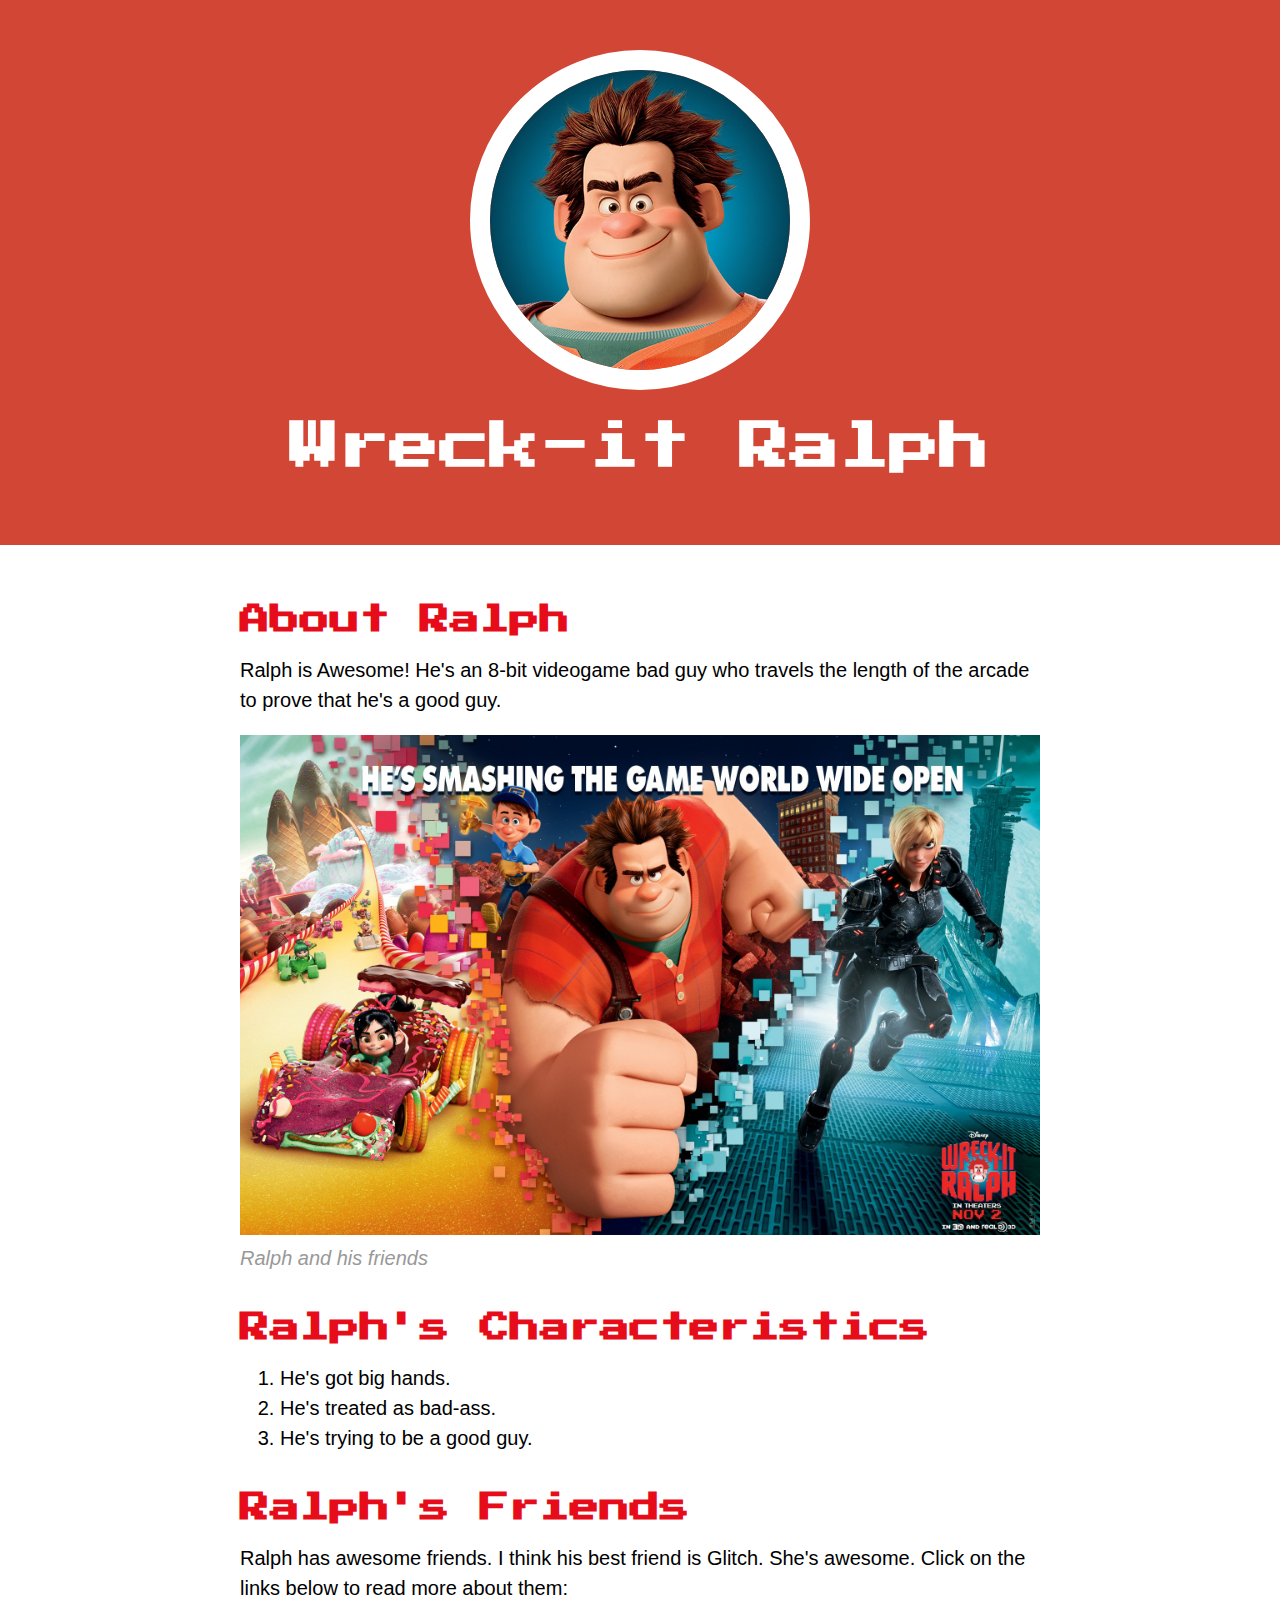
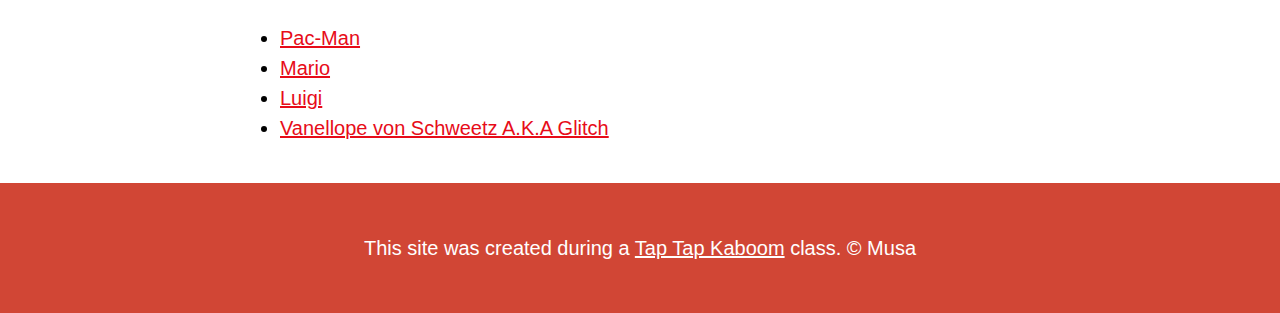
<file: index.html>
<!DOCTYPE html>
<html lang="en">
   
    <head>
        <meta charset="UTF-8">
        <title>Wreck-it Ralph</title>
        <link rel="icon" href="img/ralph-avatar.jpeg">
        <link href="https://fonts.googleapis.com/css?family=Press+Start+2P&display=swap" rel="stylesheet">
        <link rel="stylesheet" type="text/css" href="css/hero.css">
    </head>
    
    <body>
        <!-- header element -->
        <header>
            <img src="img/ralph-avatar.jpeg">
            <h1>Wreck-it Ralph</h1>
        </header>
        
        <!-- main element-->
        <main>
           
           <h2>About Ralph</h2>
           
            <p>Ralph is Awesome! He's an 8-bit videogame bad guy who travels the length of the arcade to prove that he's a good guy.</p>
            
            <img src="img/ralph-big.jpg" alt="">
            <p class="caption">Ralph and his friends</p>
            
            <!-- Characteristics -->
            <h2>Ralph's Characteristics</h2>
            
            <ol>
               <li>He's got big hands.</li>
               <li>He's treated as bad-ass.</li>
               <li>He's trying to be a good guy.</li>    
            </ol>
            
            <!-- Friends -->
            <h2>Ralph's Friends</h2>
            <p>Ralph has awesome friends. I think his best friend is Glitch. She's awesome. Click on the links below to read more about them:</p>
            <ul>
                <li><a target="_blank" href="https://en.wikipedia.org/wiki/Pac-Man">Pac-Man</a></li>
                <li><a target="_blank" href="https://en.wikipedia.org/wiki/Mario">Mario</a></li>
                <li><a target="_blank" href="https://en.wikipedia.org/wiki/Luigi">Luigi</a></li>
                <li><a target="_blank" href="https://disney.fandom.com/wiki/Vanellope_von_Schweetz">Vanellope von Schweetz A.K.A Glitch</a></li>
            </ul>           
        </main>
        
        <!-- Footer element -->
        
        <footer>
            <p>This site was created during a <a  target="_blank" href="https://taptapkaboom.com/">Tap Tap Kaboom</a> class. &copy; Musa</p>
        </footer>
        
    

    </body>
    
</html>
</file>
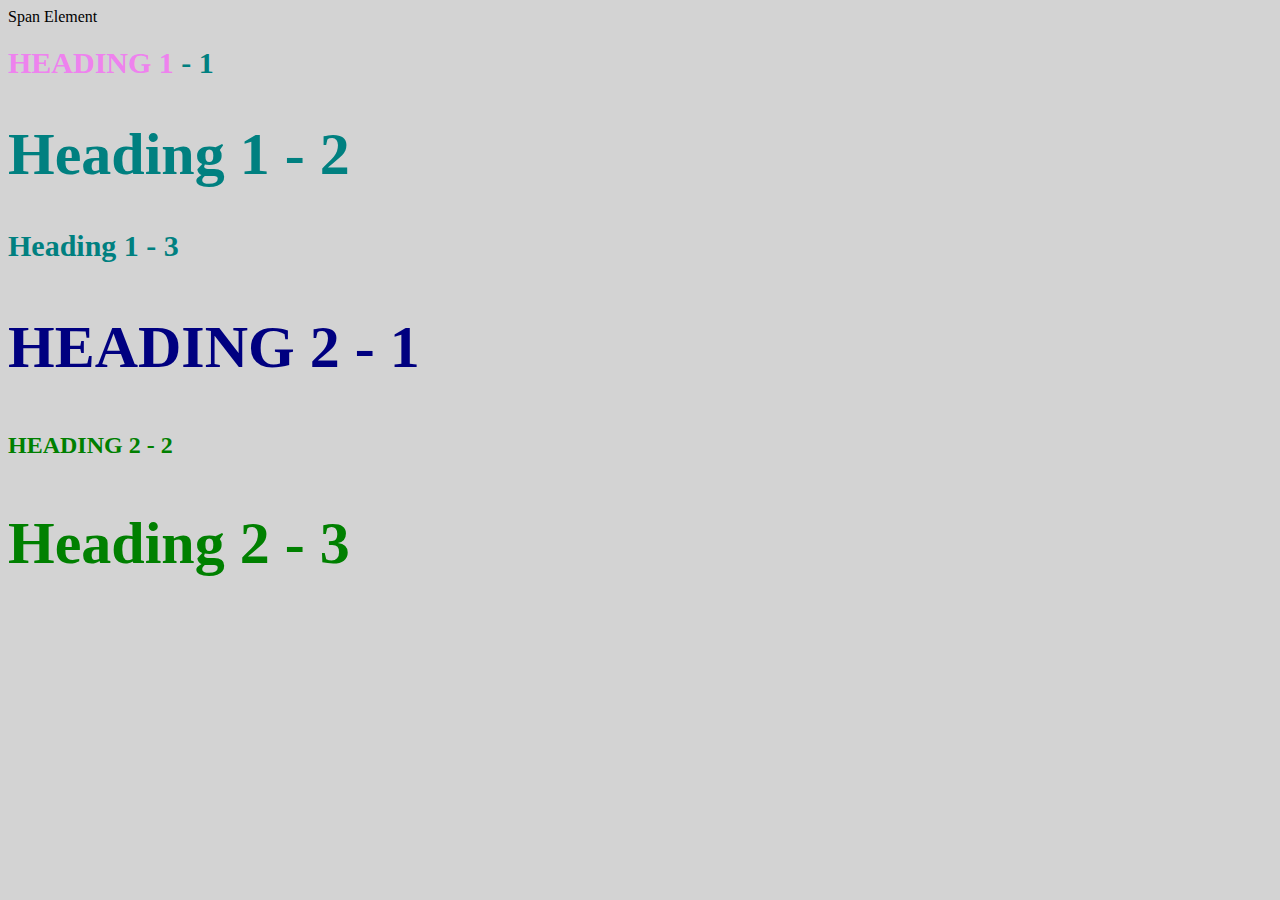
<file: style-test.html>
<!DOCTYPE html>
<html lang="en">
    
    <head>
        <meta charset="UTF-8">
        <title>Style Test</title>
        <link rel="stylesheet" type="text/css" href="css/test.css">
    </head>
    
    <body>
        <span>Span Element</span>
        <h1 class="uppercase"><span>Heading 1</span> - 1</h1>
        <h1 class="big">Heading 1 - 2</h1>
        <h1>Heading 1 - 3</h1>
        <h2 class="big uppercase">Heading 2 - 1</h2>
        <h2 class="uppercase">Heading 2 - 2</h2>
        <h2 class="big">Heading 2 - 3</h2>
    </body>

</html>
</file>
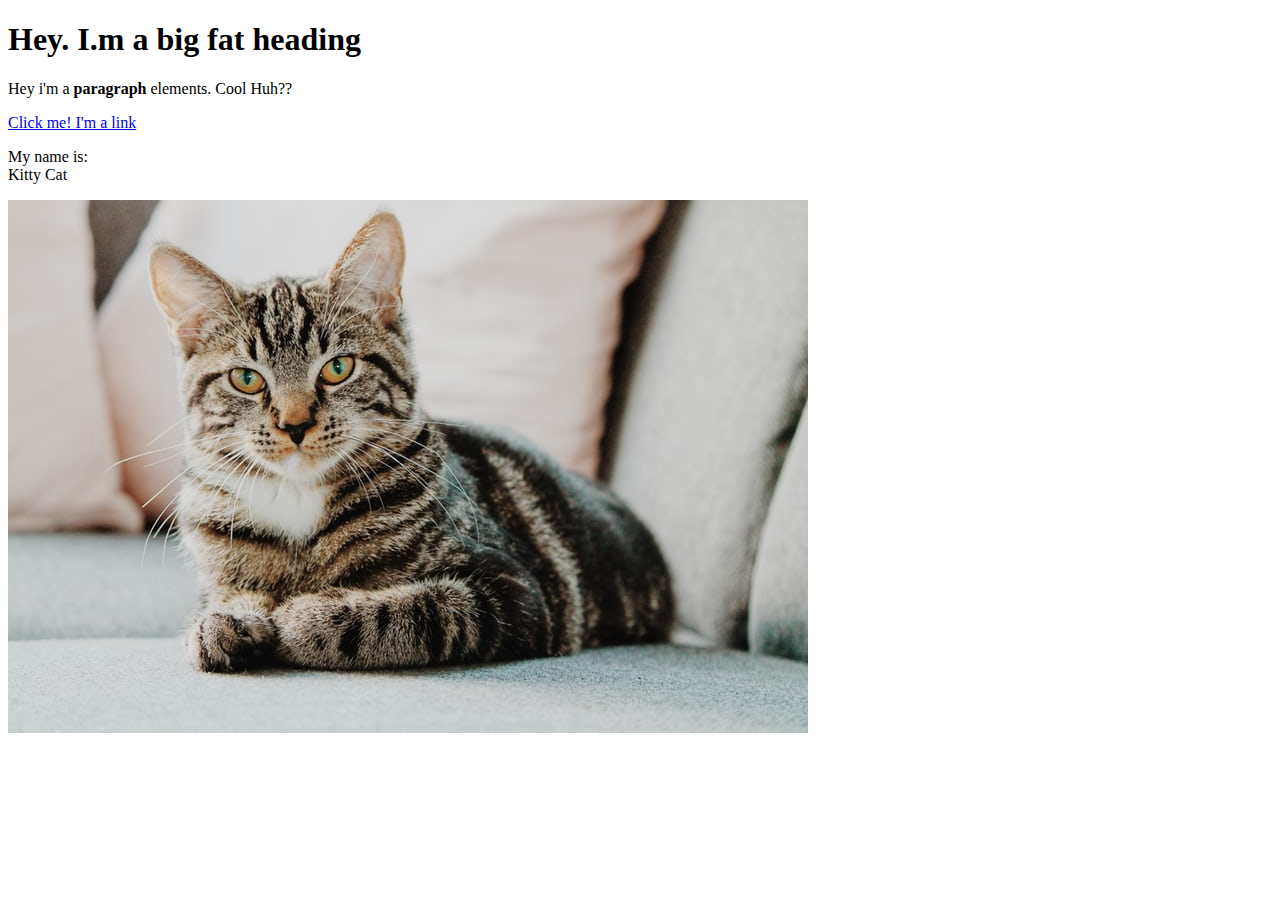
<file: test.html>
<!DOCTYPE html>
<html>
   
    <head>
        <title>Test Page</title>
    </head>
    
    <body>
       <h1>Hey. I.m a big fat heading</h1>
       <p>Hey i'm a <b>paragraph</b> elements. Cool Huh??</p>
       <a href="https://google.com" target="_blank" title="Let's go to Google">Click me! I'm a link</a>
       <p>My name is:<br>
       Kitty Cat</p>
       <img src="img/cat.jpeg">     
    </body> 

</html>
</file>
<file: css/hero.css>
body{
    margin: 0;
    font-family: 'Helvetica', 'Arial', sans-serif;
    font-size: 20px;
    line-height: 30px;
}

header{
    background-color: #d14635;
    text-align: center;
    padding-top: 50px;
    padding-bottom: 50px;
}

h1, h2{
    font-family: 'Press Start 2P', cursive; 
}

header h1{
    color: white;
    font-size: 50px
    
}

/* header styles   */

header img{
    border-radius: 170px;
    width: 300px;
    border: 20px solid white;
}

main{
    max-width: 800px;
    margin: 0 auto;
    padding: 20px; 
    
}

main img{
    max-width: 100%;
}

h2{
    font-size: 30px;
    color: #e70c19;
    margin: 40px 0 10px;
}

a{
    color: #e70c19;
}
a:hover{
    color: white;
    background-color: #483a94; 
}

footer{
    background-color: #d14635;
    text-align: center;
    color: white;     
    padding: 50px;
}

footer p{
    margin: 0;
}

footer a{
    color: white;
}

footer a:hover{
    opacity: .5;
    background-color: transparent;
}

p.caption{
    color: #999999;
    font-style: italic;
    margin-top: 0;
}
</file>
<file: css/test.css>
body{
     background-color: lightgray;
}
h1{
    font-size: 30px;
    color: teal;
}

h2{
    color: green;
}

.big{
    font-size: 60px
}
.uppercase{
    text-transform: uppercase;
}

.big.uppercase{
    color: navy;
}

h1 span{
    color: violet;
}
</file>
